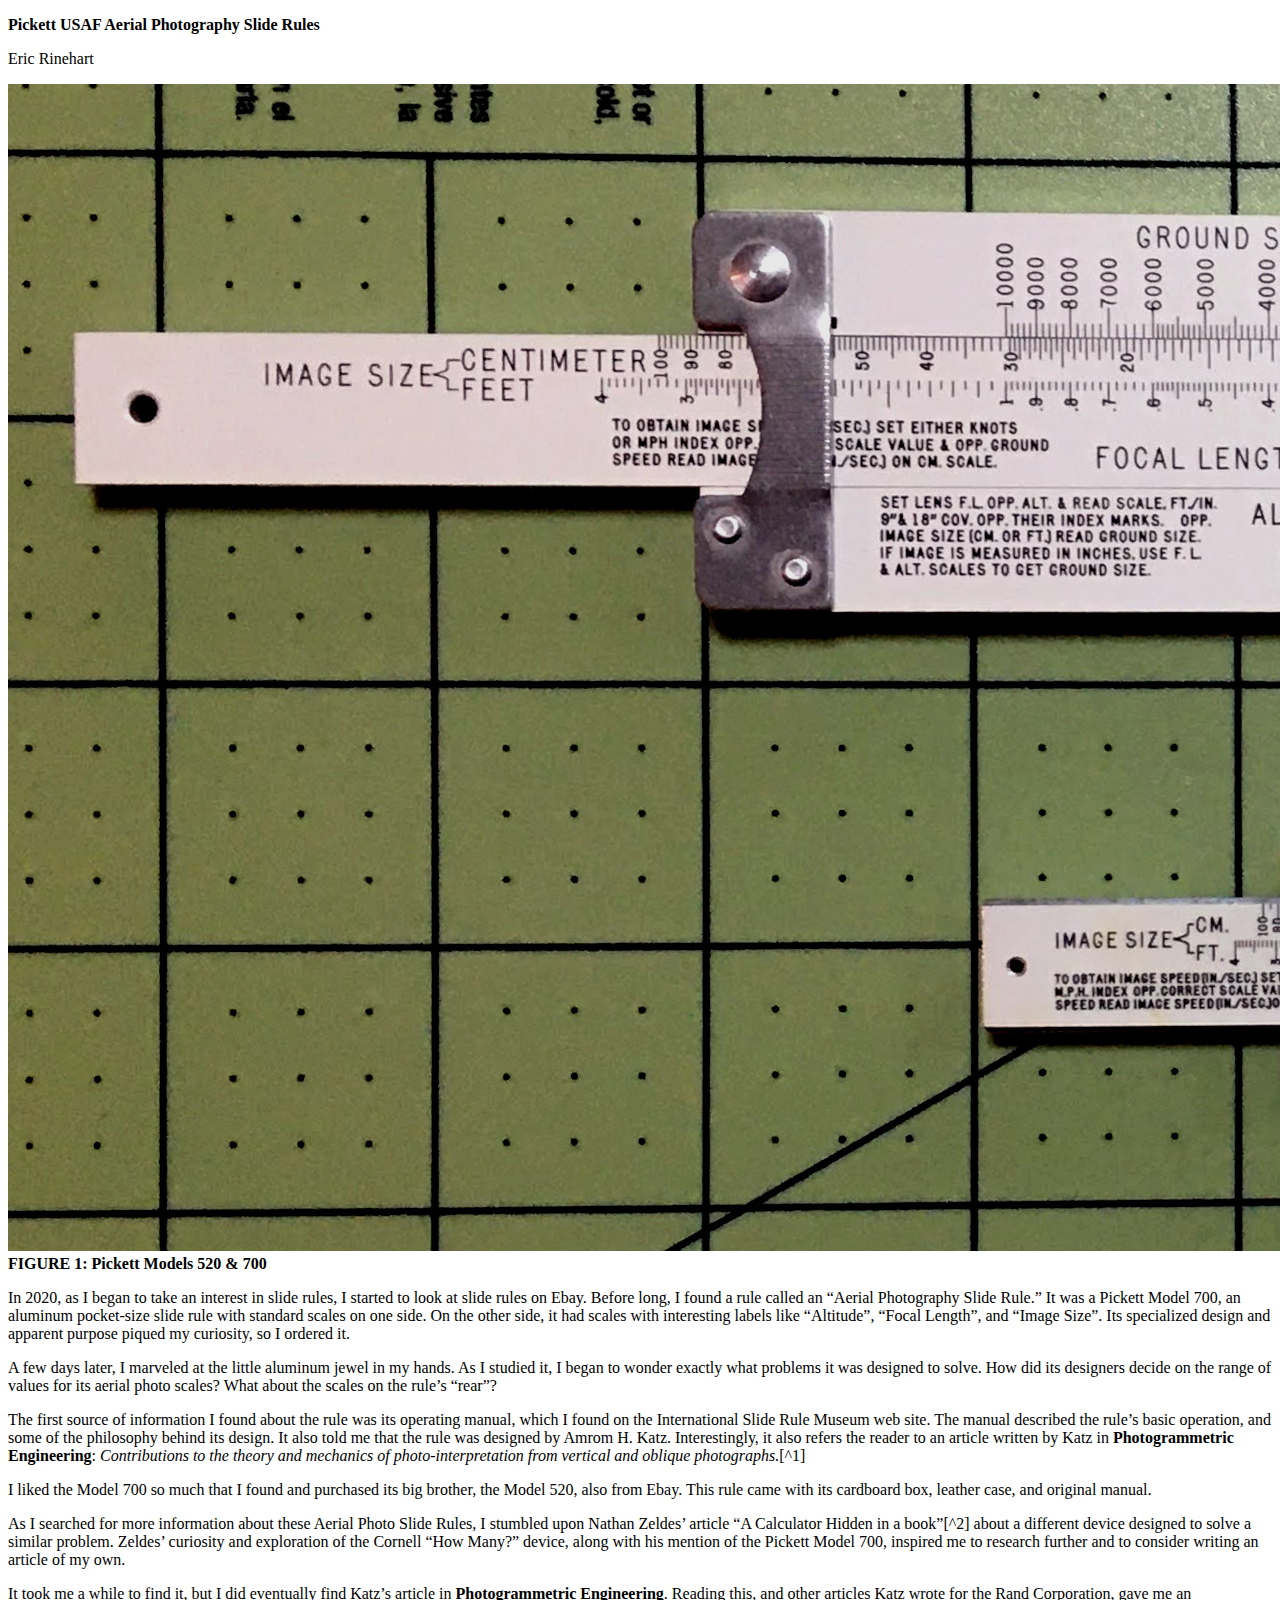
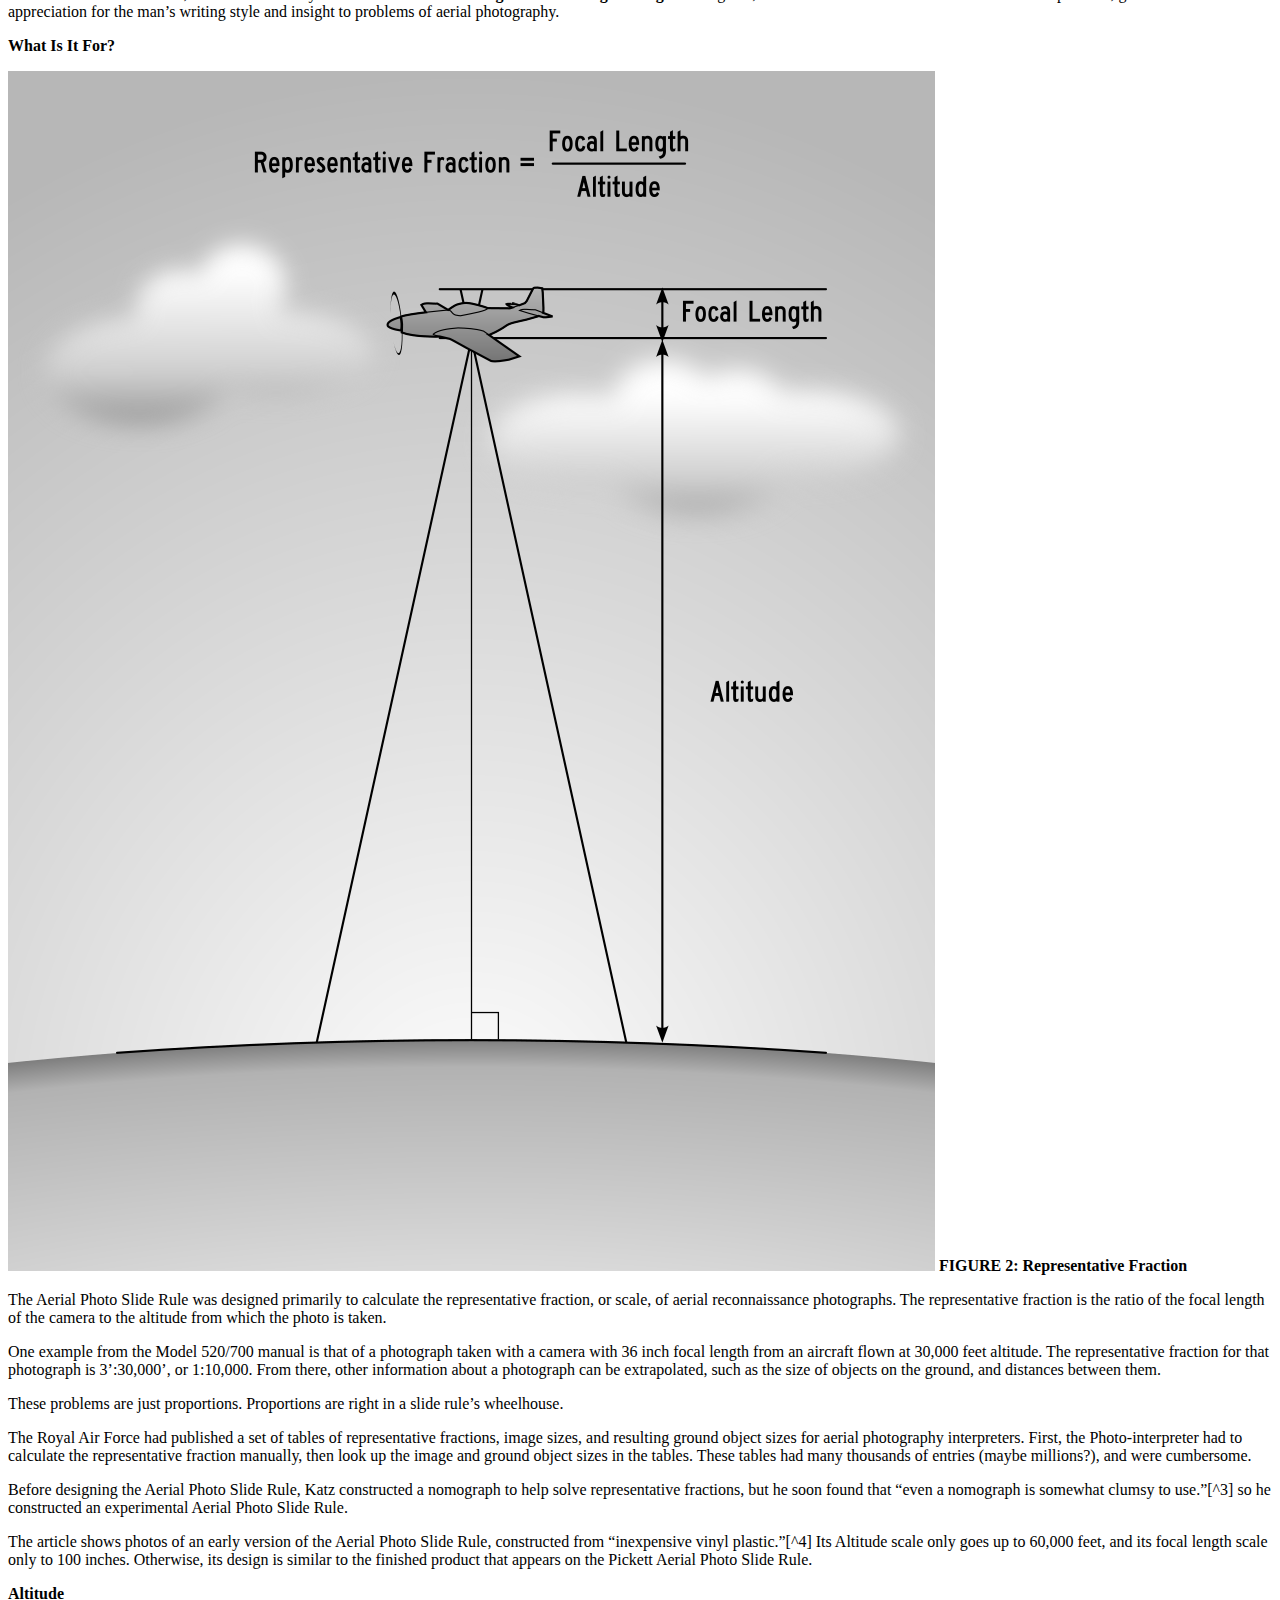
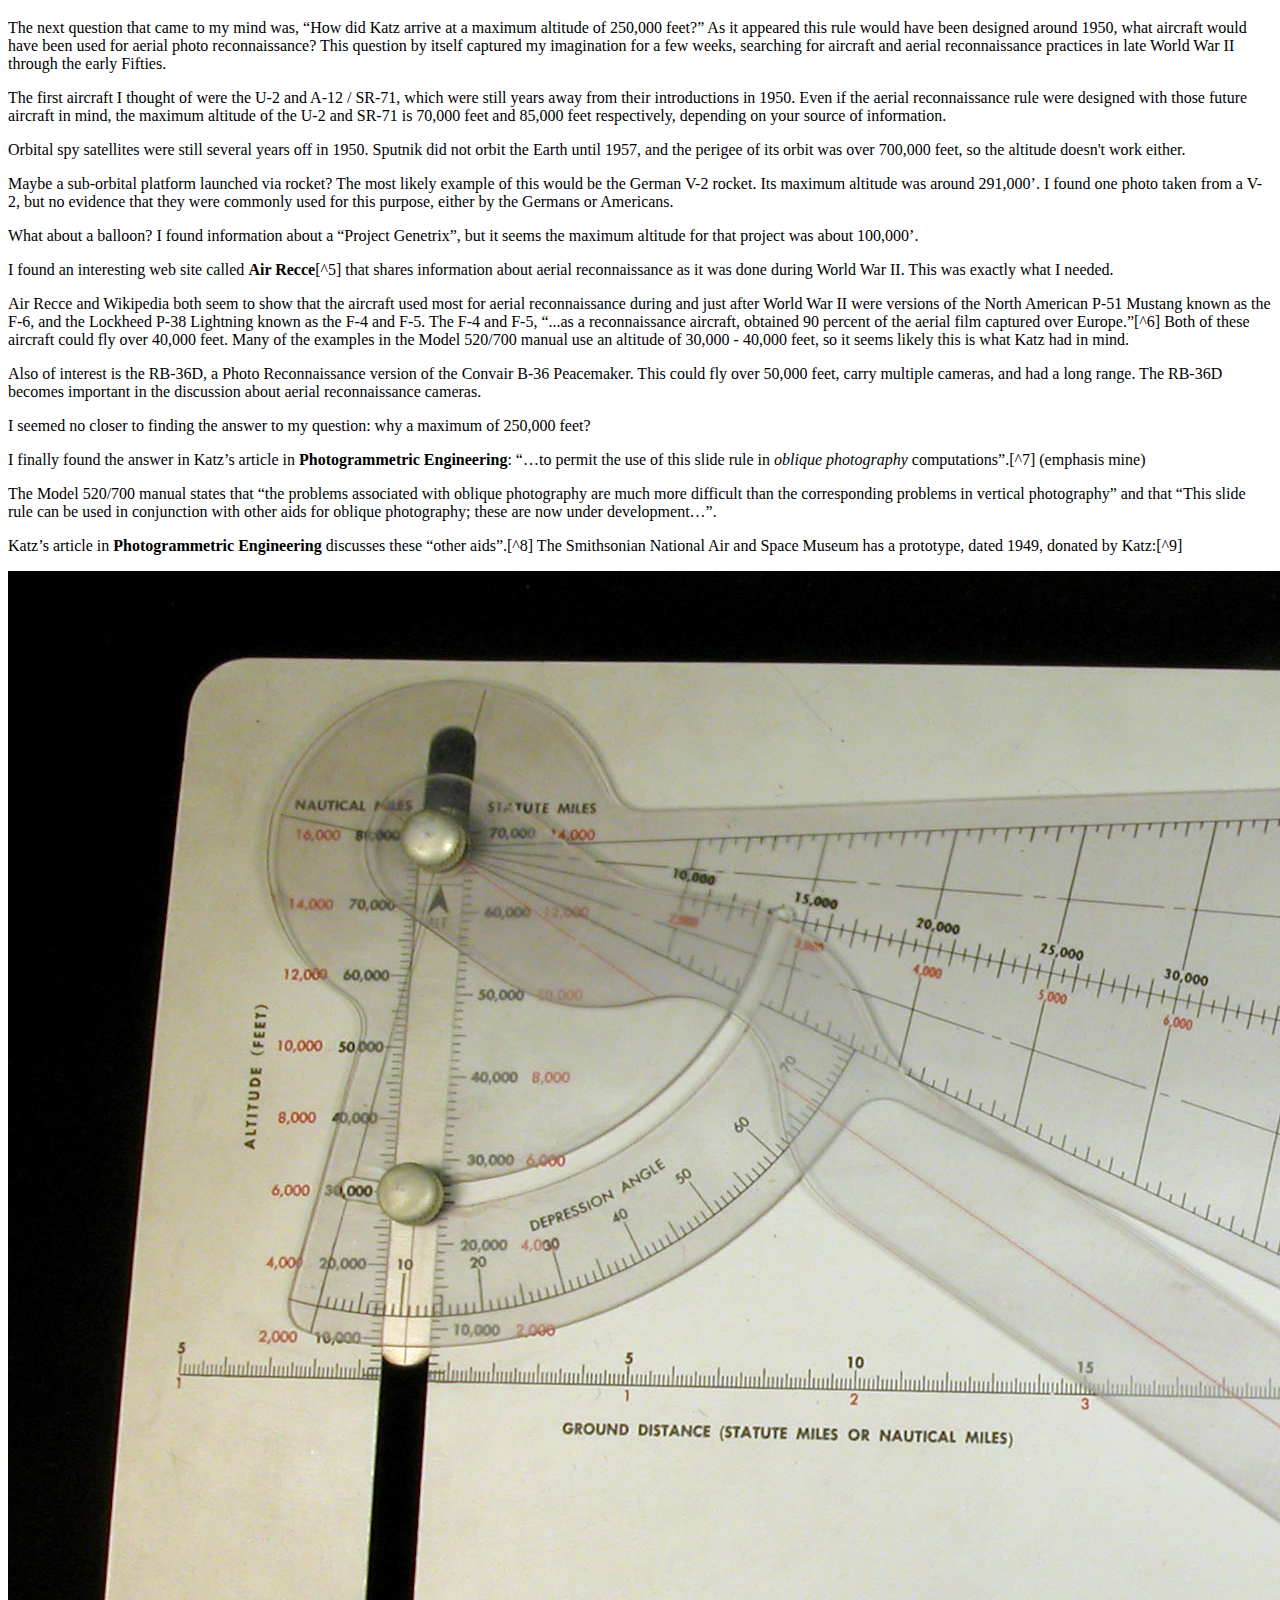
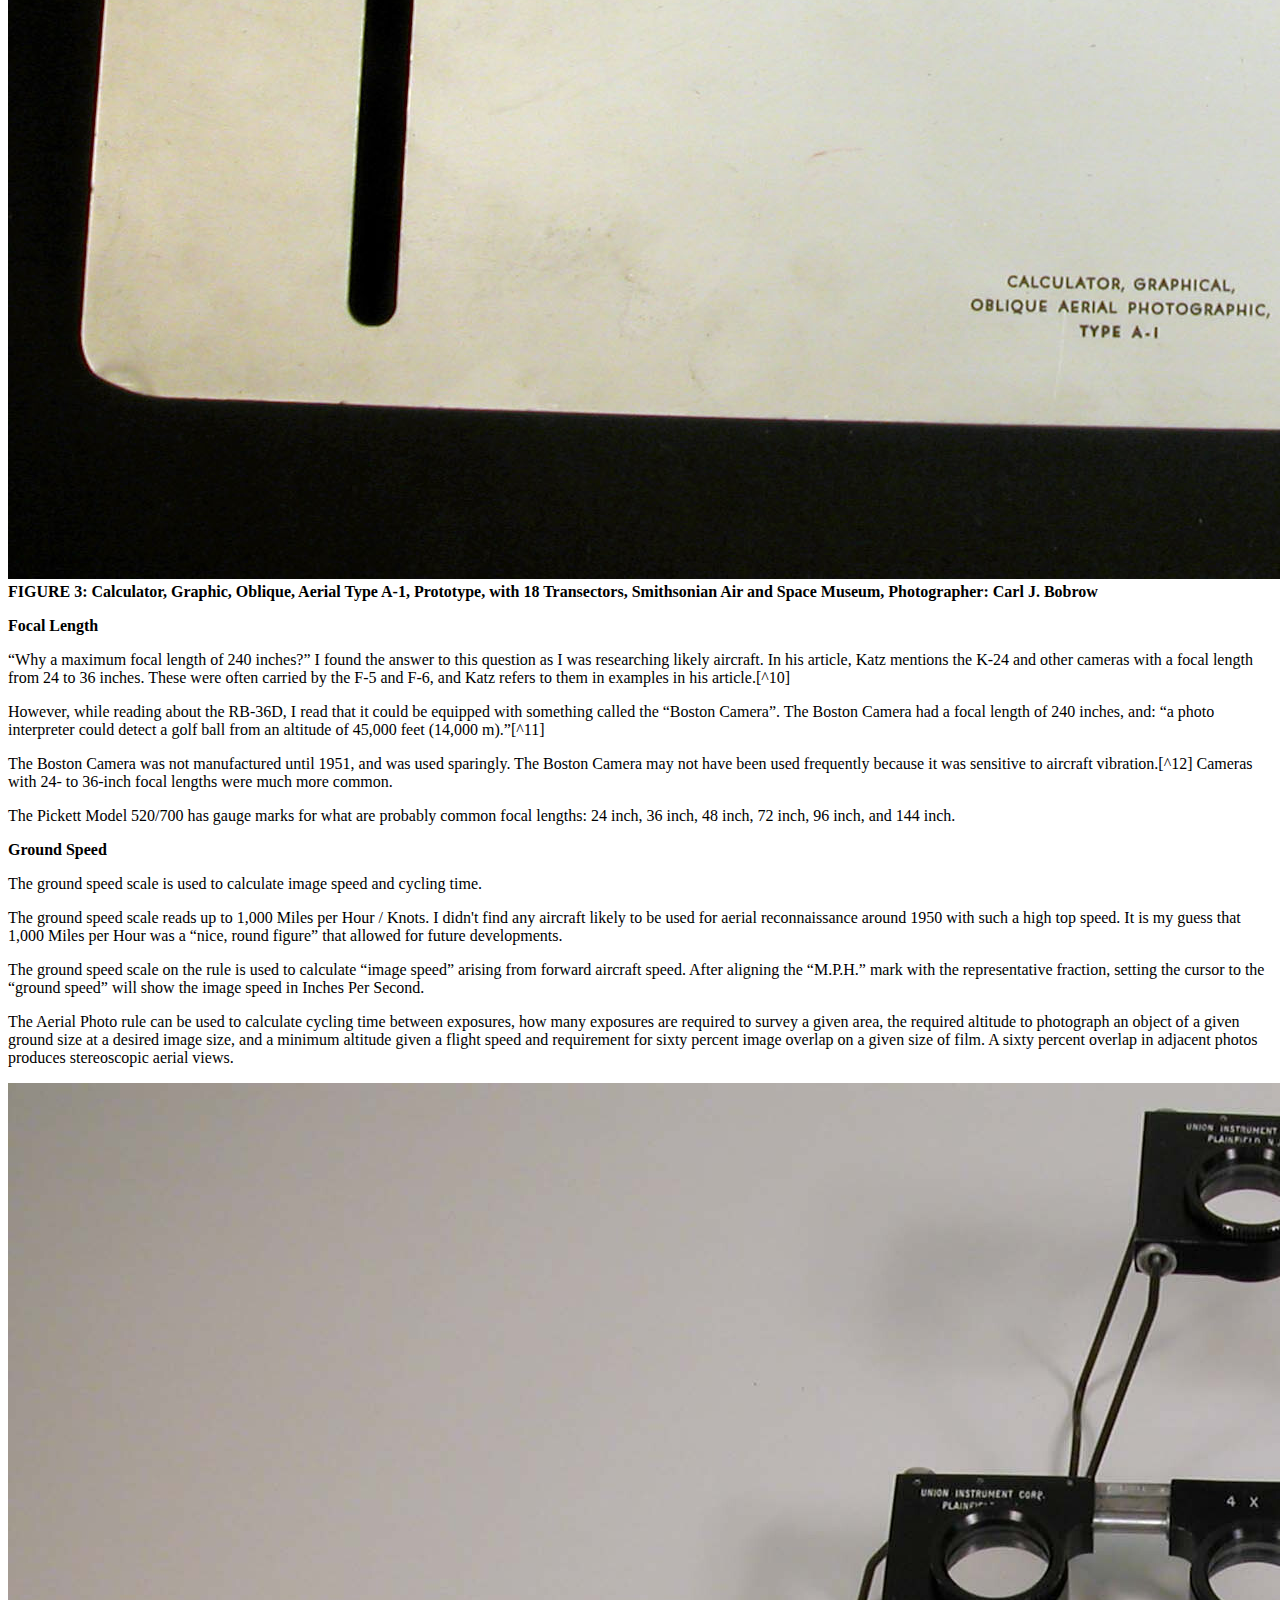
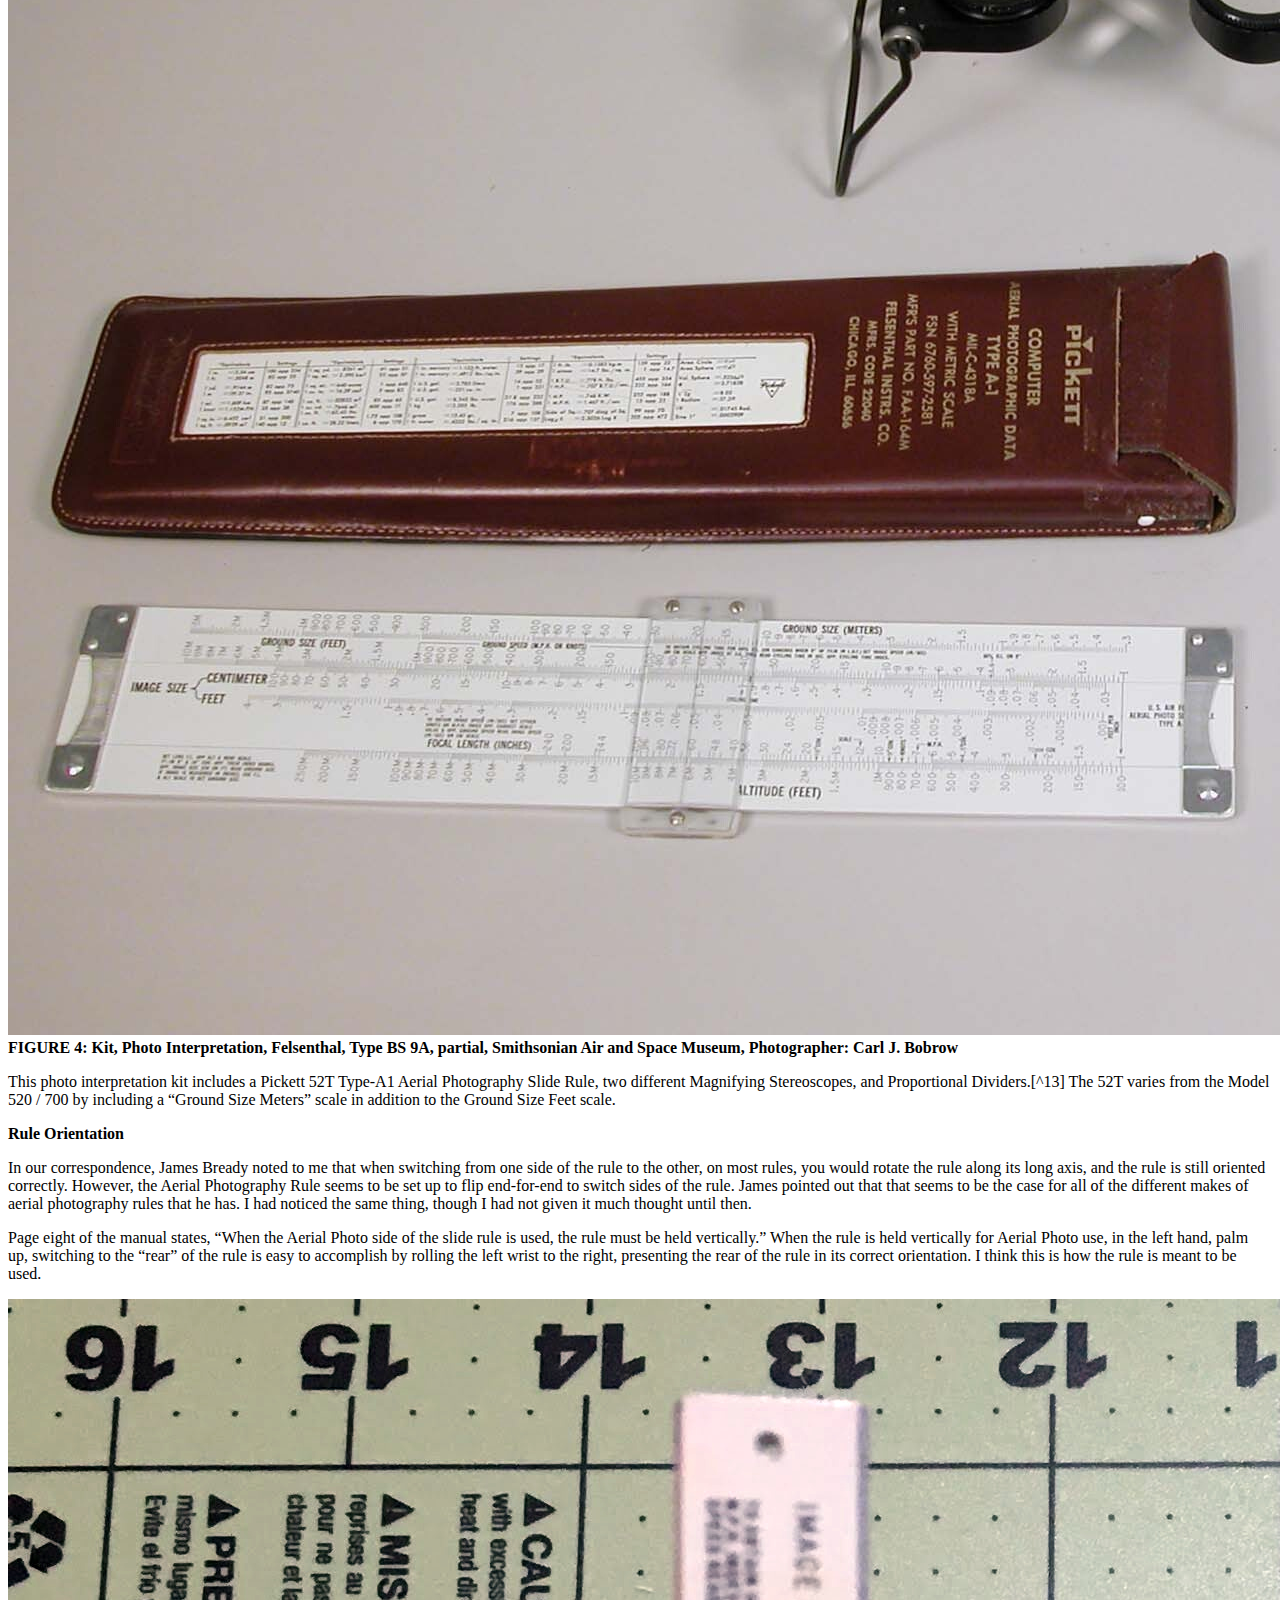
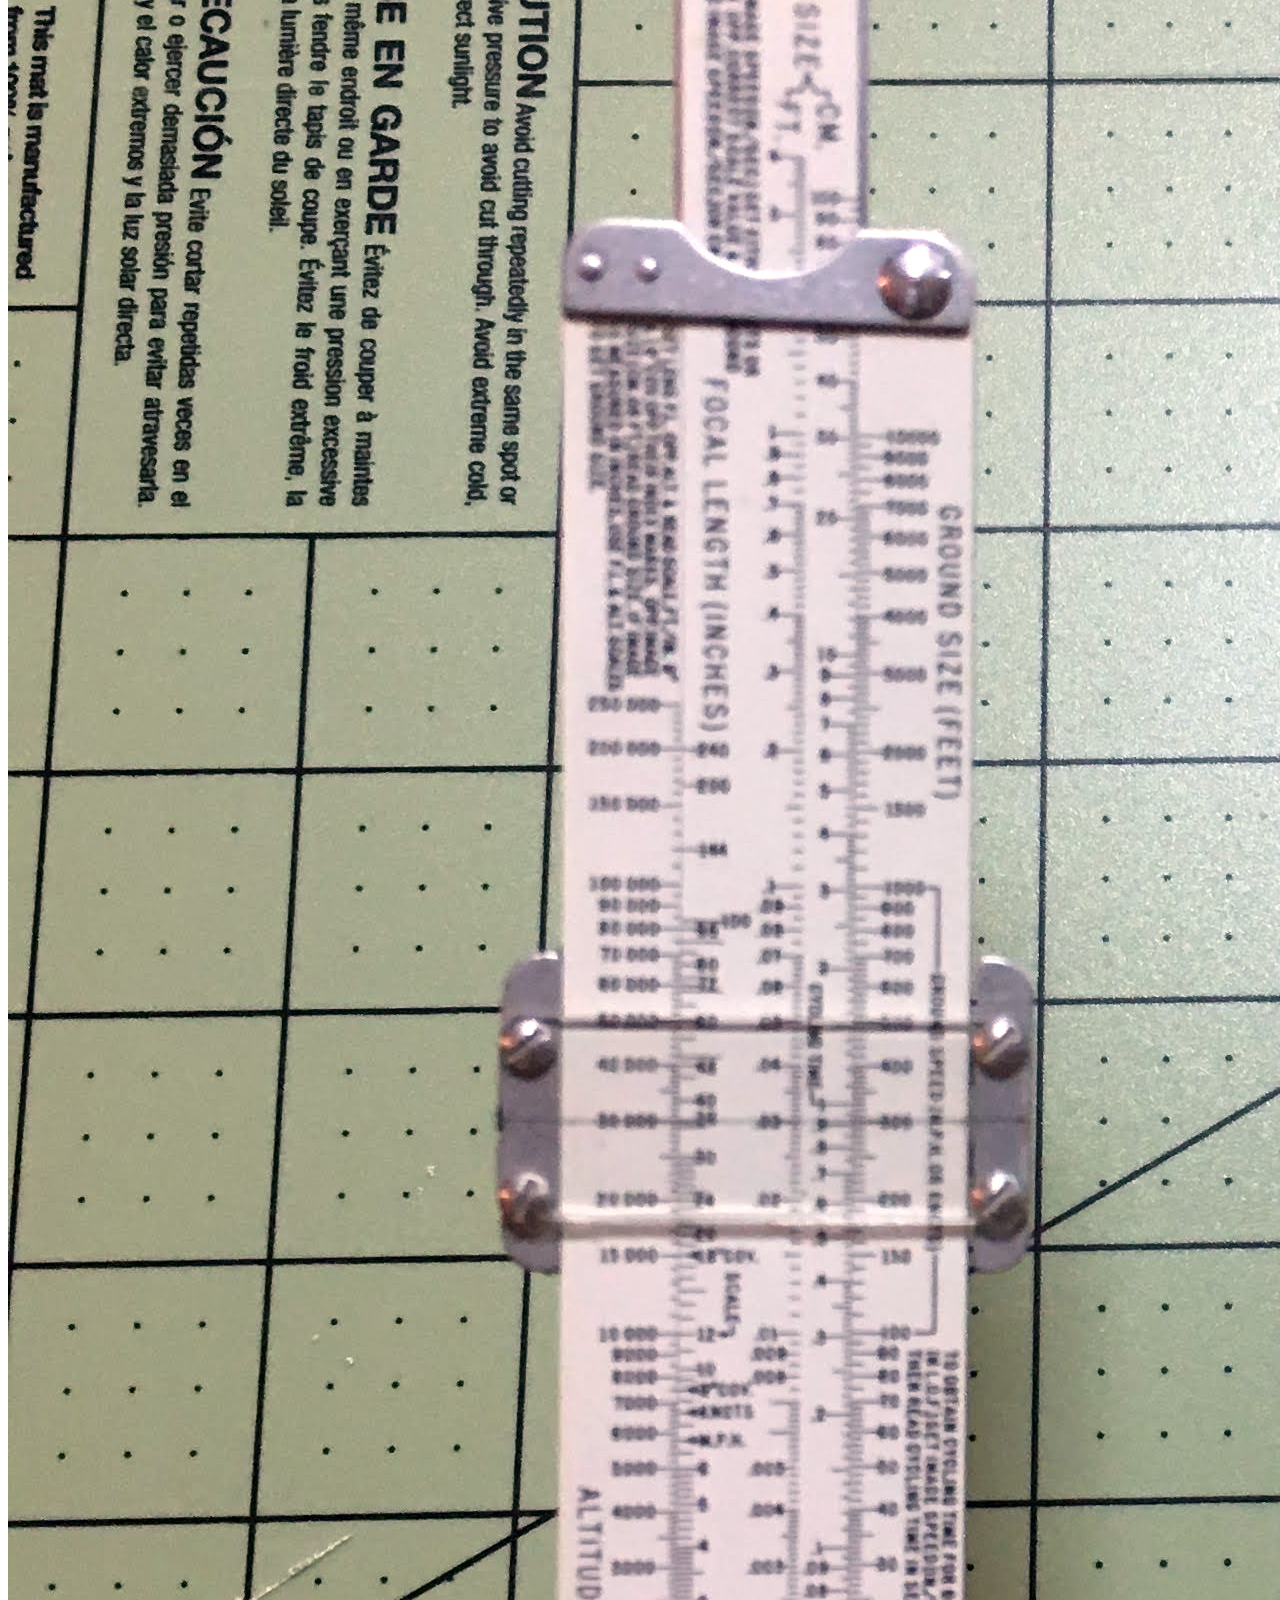
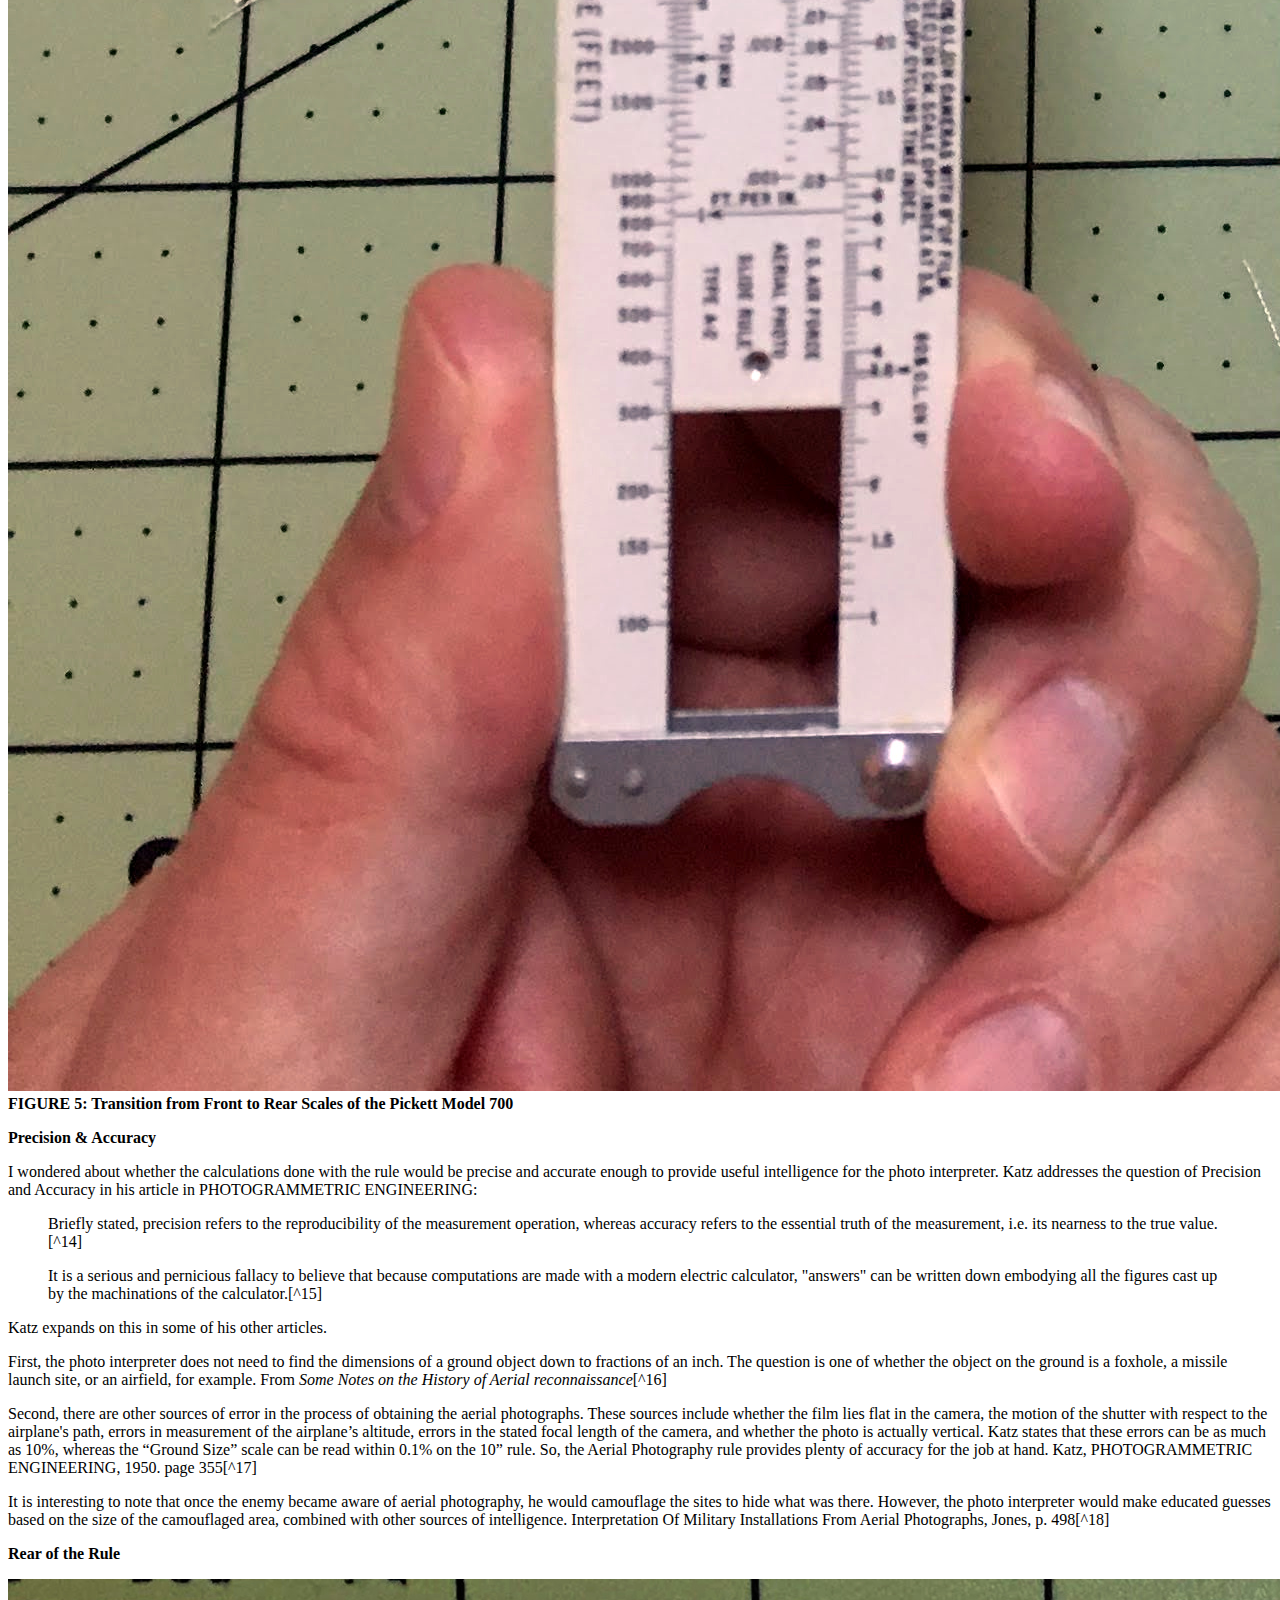
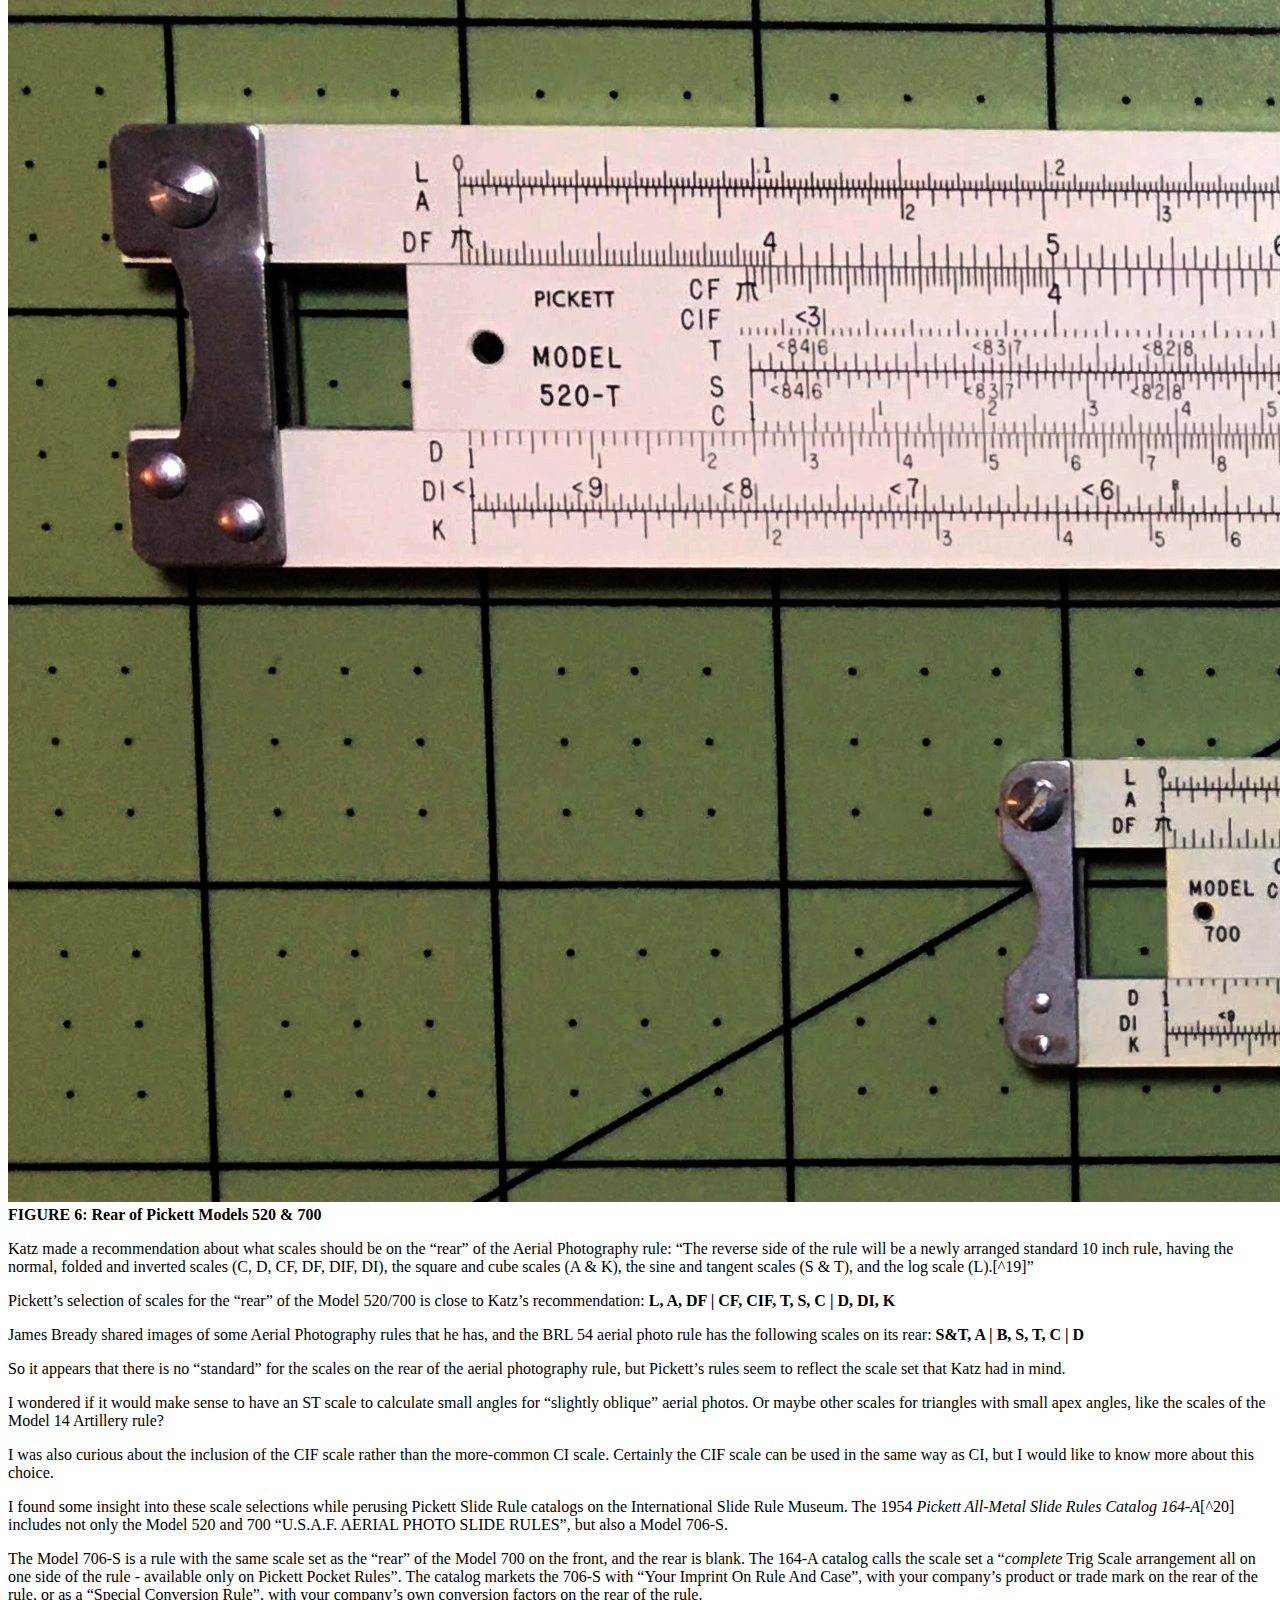
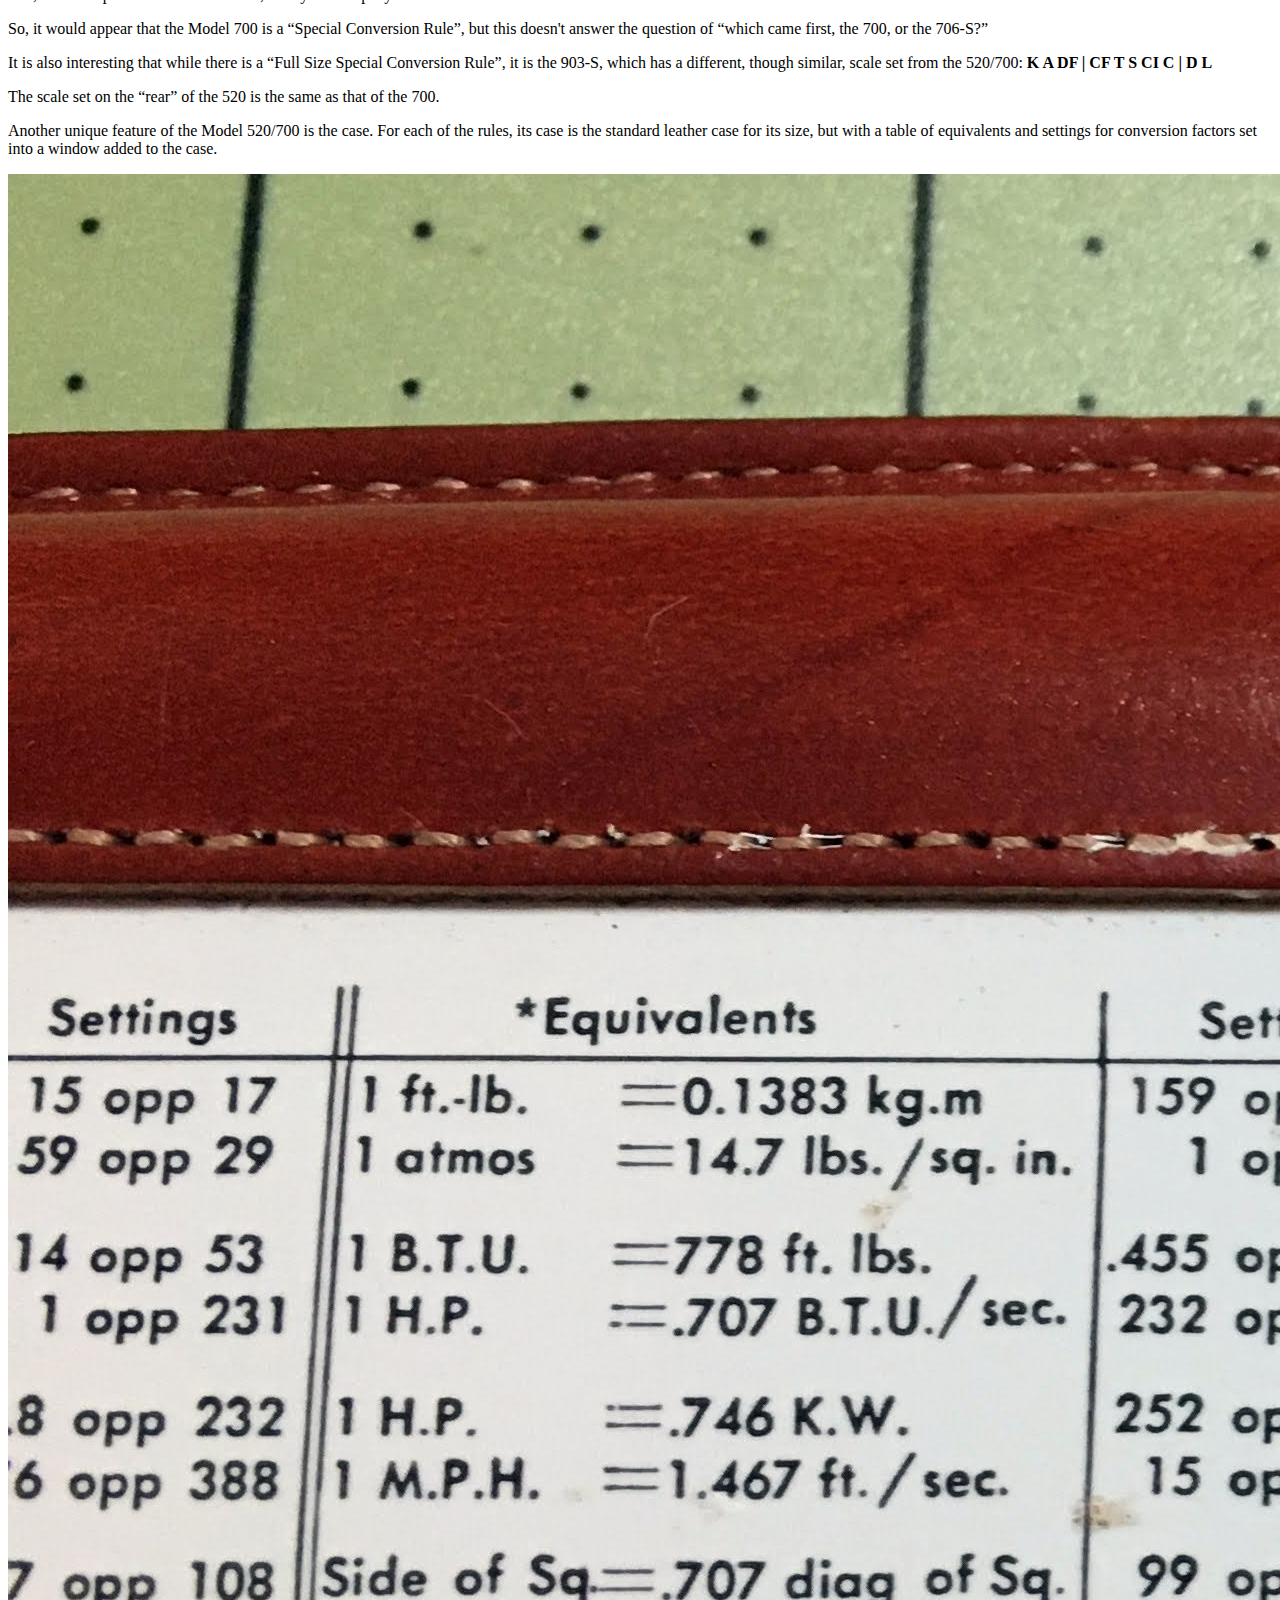
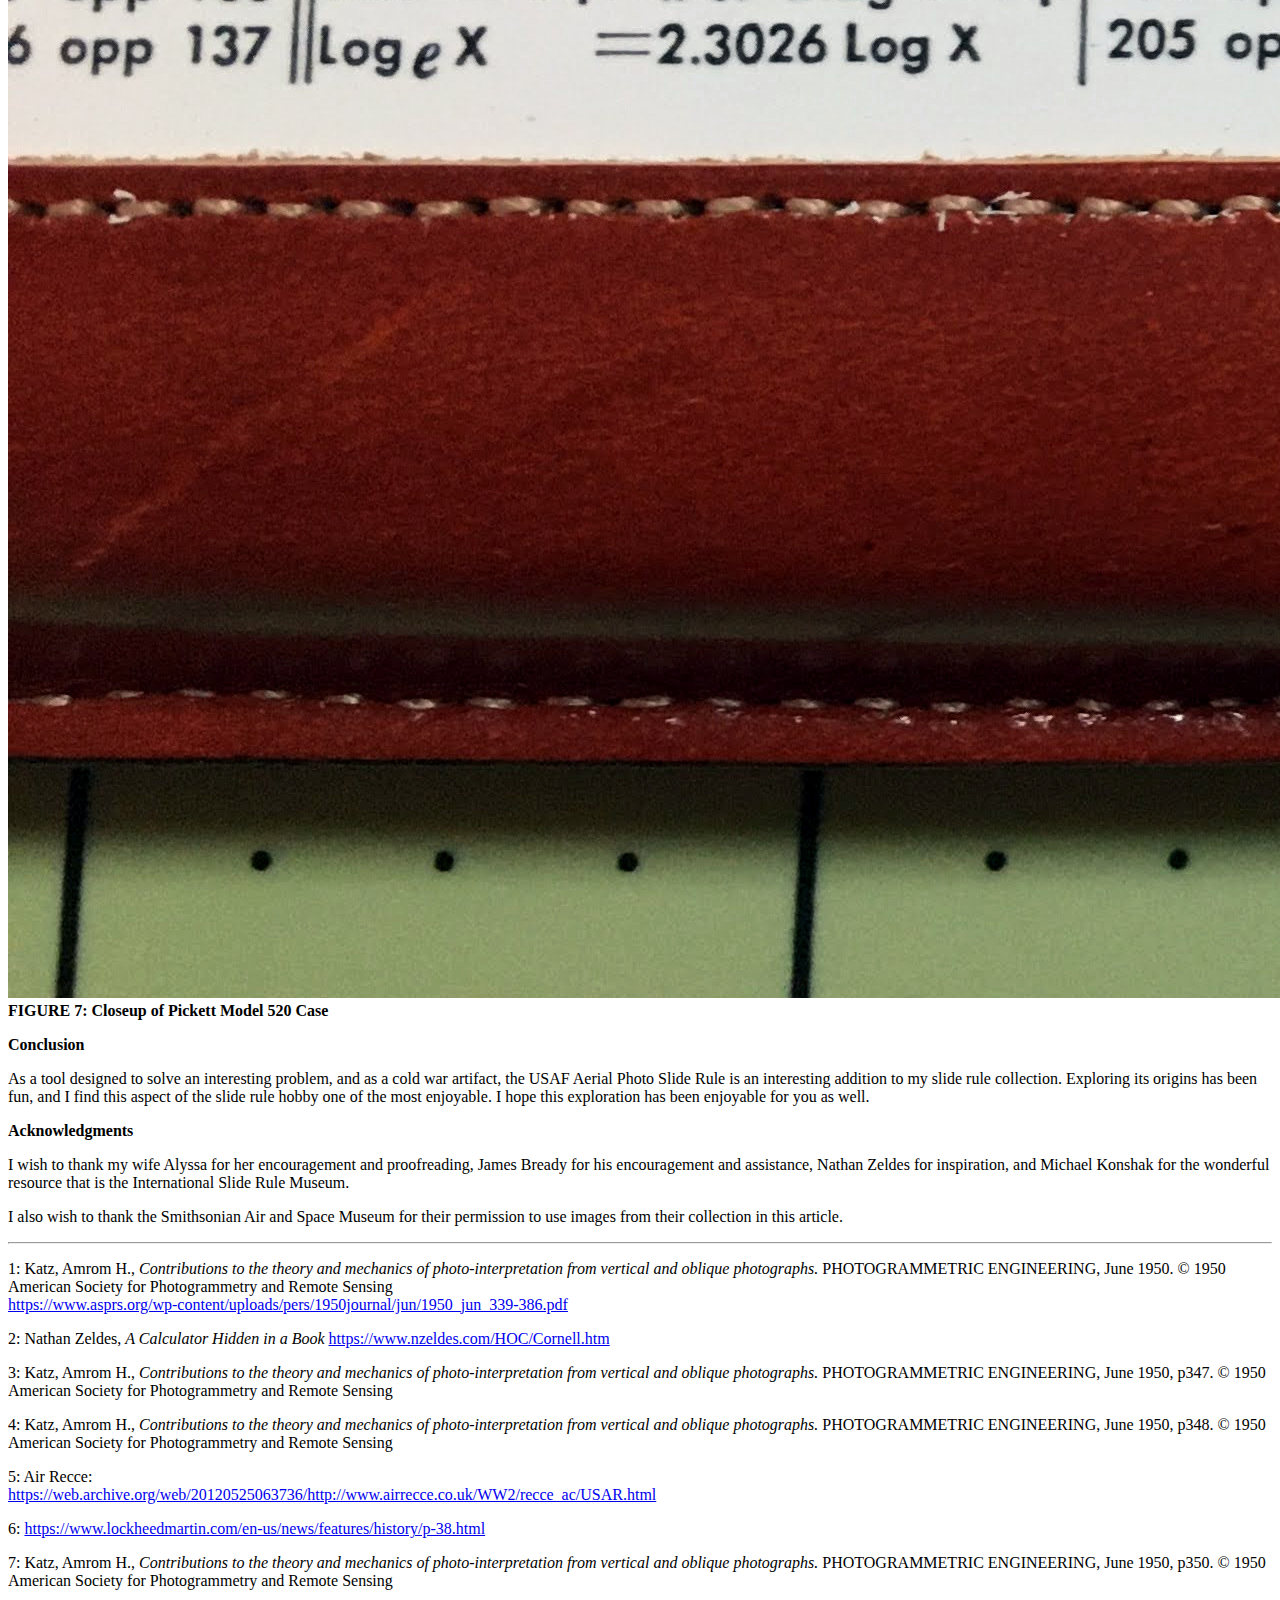
<file: USAF-Aerial-Photo-Rule.html>
<!DOCTYPE html>
<html xmlns="http://www.w3.org/1999/xhtml" lang="" xml:lang="">
<head>
  <meta charset="utf-8" />
  <meta name="generator" content="pandoc" />
  <meta name="viewport" content="width=device-width, initial-scale=1.0, user-scalable=yes" />
  <title>Pickett USAF Aerial Photography Slide Rules</title>
  <style>
    code{white-space: pre-wrap;}
    span.smallcaps{font-variant: small-caps;}
    span.underline{text-decoration: underline;}
    div.column{display: inline-block; vertical-align: top; width: 50%;}
    div.hanging-indent{margin-left: 1.5em; text-indent: -1.5em;}
    ul.task-list{list-style: none;}
  </style>
  <link rel="stylesheet" href="USAF-Aerial-Photo-Rule.css" />
</head>
<body>
<p><strong>Pickett USAF Aerial Photography Slide Rules</strong></p>
<p>Eric Rinehart</p>
<p><img src="./Images/Figure-1.jpg" alt="FIGURE 1: Pickett Models 520 &amp; 700" /> <strong>FIGURE 1: Pickett Models 520 &amp; 700</strong></p>
<p>In 2020, as I began to take an interest in slide rules, I started to look at slide rules on Ebay. Before long, I found a rule called an “Aerial Photography Slide Rule.” It was a Pickett Model 700, an aluminum pocket-size slide rule with standard scales on one side. On the other side, it had scales with interesting labels like “Altitude”, “Focal Length”, and “Image Size”. Its specialized design and apparent purpose piqued my curiosity, so I ordered it.</p>
<p>A few days later, I marveled at the little aluminum jewel in my hands. As I studied it, I began to wonder exactly what problems it was designed to solve. How did its designers decide on the range of values for its aerial photo scales? What about the scales on the rule’s “rear”?</p>
<p>The first source of information I found about the rule was its operating manual, which I found on the International Slide Rule Museum web site. The manual described the rule’s basic operation, and some of the philosophy behind its design. It also told me that the rule was designed by Amrom H. Katz. Interestingly, it also refers the reader to an article written by Katz in <strong>Photogrammetric Engineering</strong>: <em>Contributions to the theory and mechanics of photo-interpretation from vertical and oblique photographs.</em>[^1]</p>
<p>I liked the Model 700 so much that I found and purchased its big brother, the Model 520, also from Ebay. This rule came with its cardboard box, leather case, and original manual.</p>
<p>As I searched for more information about these Aerial Photo Slide Rules, I stumbled upon Nathan Zeldes’ article “A Calculator Hidden in a book”[^2] about a different device designed to solve a similar problem. Zeldes’ curiosity and exploration of the Cornell “How Many?” device, along with his mention of the Pickett Model 700, inspired me to research further and to consider writing an article of my own.</p>
<p>It took me a while to find it, but I did eventually find Katz’s article in <strong>Photogrammetric Engineering</strong>. Reading this, and other articles Katz wrote for the Rand Corporation, gave me an appreciation for the man’s writing style and insight to problems of aerial photography.</p>
<p><strong>What Is It For?</strong></p>
<p><img src="./Images/Representative-Fraction.png" alt="FIGURE 2: Representative Fraction" /> <strong>FIGURE 2: Representative Fraction</strong></p>
<p>The Aerial Photo Slide Rule was designed primarily to calculate the representative fraction, or scale, of aerial reconnaissance photographs. The representative fraction is the ratio of the focal length of the camera to the altitude from which the photo is taken.</p>
<p>One example from the Model 520/700 manual is that of a photograph taken with a camera with 36 inch focal length from an aircraft flown at 30,000 feet altitude. The representative fraction for that photograph is 3’:30,000’, or 1:10,000. From there, other information about a photograph can be extrapolated, such as the size of objects on the ground, and distances between them.</p>
<p>These problems are just proportions. Proportions are right in a slide rule’s wheelhouse.</p>
<p>The Royal Air Force had published a set of tables of representative fractions, image sizes, and resulting ground object sizes for aerial photography interpreters. First, the Photo-interpreter had to calculate the representative fraction manually, then look up the image and ground object sizes in the tables. These tables had many thousands of entries (maybe millions?), and were cumbersome.</p>
<p>Before designing the Aerial Photo Slide Rule, Katz constructed a nomograph to help solve representative fractions, but he soon found that “even a nomograph is somewhat clumsy to use.”[^3] so he constructed an experimental Aerial Photo Slide Rule.</p>
<p>The article shows photos of an early version of the Aerial Photo Slide Rule, constructed from “inexpensive vinyl plastic.”[^4] Its Altitude scale only goes up to 60,000 feet, and its focal length scale only to 100 inches. Otherwise, its design is similar to the finished product that appears on the Pickett Aerial Photo Slide Rule.</p>
<p><strong>Altitude</strong></p>
<p>The next question that came to my mind was, “How did Katz arrive at a maximum altitude of 250,000 feet?” As it appeared this rule would have been designed around 1950, what aircraft would have been used for aerial photo reconnaissance? This question by itself captured my imagination for a few weeks, searching for aircraft and aerial reconnaissance practices in late World War II through the early Fifties.</p>
<p>The first aircraft I thought of were the U-2 and A-12 / SR-71, which were still years away from their introductions in 1950. Even if the aerial reconnaissance rule were designed with those future aircraft in mind, the maximum altitude of the U-2 and SR-71 is 70,000 feet and 85,000 feet respectively, depending on your source of information.</p>
<p>Orbital spy satellites were still several years off in 1950. Sputnik did not orbit the Earth until 1957, and the perigee of its orbit was over 700,000 feet, so the altitude doesn't work either.</p>
<p>Maybe a sub-orbital platform launched via rocket? The most likely example of this would be the German V-2 rocket. Its maximum altitude was around 291,000’. I found one photo taken from a V-2, but no evidence that they were commonly used for this purpose, either by the Germans or Americans.</p>
<p>What about a balloon? I found information about a “Project Genetrix”, but it seems the maximum altitude for that project was about 100,000’.</p>
<p>I found an interesting web site called <strong>Air Recce</strong>[^5] that shares information about aerial reconnaissance as it was done during World War II. This was exactly what I needed.</p>
<p>Air Recce and Wikipedia both seem to show that the aircraft used most for aerial reconnaissance during and just after World War II were versions of the North American P-51 Mustang known as the F-6, and the Lockheed P-38 Lightning known as the F-4 and F-5. The F-4 and F-5, “...as a reconnaissance aircraft, obtained 90 percent of the aerial film captured over Europe.”[^6] Both of these aircraft could fly over 40,000 feet. Many of the examples in the Model 520/700 manual use an altitude of 30,000 - 40,000 feet, so it seems likely this is what Katz had in mind.</p>
<p>Also of interest is the RB-36D, a Photo Reconnaissance version of the Convair B-36 Peacemaker. This could fly over 50,000 feet, carry multiple cameras, and had a long range. The RB-36D becomes important in the discussion about aerial reconnaissance cameras.</p>
<p>I seemed no closer to finding the answer to my question: why a maximum of 250,000 feet?</p>
<p>I finally found the answer in Katz’s article in <strong>Photogrammetric Engineering</strong>: “…to permit the use of this slide rule in <em>oblique photography</em> computations”.[^7] (emphasis mine)</p>
<p>The Model 520/700 manual states that “the problems associated with oblique photography are much more difficult than the corresponding problems in vertical photography” and that “This slide rule can be used in conjunction with other aids for oblique photography; these are now under development…”.</p>
<p>Katz’s article in <strong>Photogrammetric Engineering</strong> discusses these “other aids”.[^8] The Smithsonian National Air and Space Museum has a prototype, dated 1949, donated by Katz:[^9]</p>
<p><img src="./Images/A19930313000cp01.jpg" alt="FIGURE 3: Calculator, Graphic, Oblique, Aerial Type A-1, Prototype, with 18 Transectors, Smithsonian Air and Space Museum, Photographer: Carl J. Bobrow" /> <strong>FIGURE 3: Calculator, Graphic, Oblique, Aerial Type A-1, Prototype, with 18 Transectors, Smithsonian Air and Space Museum, Photographer: Carl J. Bobrow</strong></p>
<p><strong>Focal Length</strong></p>
<p>“Why a maximum focal length of 240 inches?” I found the answer to this question as I was researching likely aircraft. In his article, Katz mentions the K-24 and other cameras with a focal length from 24 to 36 inches. These were often carried by the F-5 and F-6, and Katz refers to them in examples in his article.[^10]</p>
<p>However, while reading about the RB-36D, I read that it could be equipped with something called the “Boston Camera”. The Boston Camera had a focal length of 240 inches, and: “a photo interpreter could detect a golf ball from an altitude of 45,000 feet (14,000 m).”[^11]</p>
<p>The Boston Camera was not manufactured until 1951, and was used sparingly. The Boston Camera may not have been used frequently because it was sensitive to aircraft vibration.[^12] Cameras with 24- to 36-inch focal lengths were much more common.</p>
<p>The Pickett Model 520/700 has gauge marks for what are probably common focal lengths: 24 inch, 36 inch, 48 inch, 72 inch, 96 inch, and 144 inch.</p>
<p><strong>Ground Speed</strong></p>
<p>The ground speed scale is used to calculate image speed and cycling time.</p>
<p>The ground speed scale reads up to 1,000 Miles per Hour / Knots. I didn't find any aircraft likely to be used for aerial reconnaissance around 1950 with such a high top speed. It is my guess that 1,000 Miles per Hour was a “nice, round figure” that allowed for future developments.</p>
<p>The ground speed scale on the rule is used to calculate “image speed” arising from forward aircraft speed. After aligning the “M.P.H.” mark with the representative fraction, setting the cursor to the “ground speed” will show the image speed in Inches Per Second.</p>
<p>The Aerial Photo rule can be used to calculate cycling time between exposures, how many exposures are required to survey a given area, the required altitude to photograph an object of a given ground size at a desired image size, and a minimum altitude given a flight speed and requirement for sixty percent image overlap on a given size of film. A sixty percent overlap in adjacent photos produces stereoscopic aerial views.</p>
<p><img src="./Images/NASM-A19771915000cp08.jpg" alt="FIGURE 4: Kit, Photo Interpretation, Felsenthal, Type BS 9A, partial, Smithsonian Air and Space Museum, Photographer: Carl J. Bobrow" /> <strong>FIGURE 4: Kit, Photo Interpretation, Felsenthal, Type BS 9A, partial, Smithsonian Air and Space Museum, Photographer: Carl J. Bobrow</strong></p>
<p>This photo interpretation kit includes a Pickett 52T Type-A1 Aerial Photography Slide Rule, two different Magnifying Stereoscopes, and Proportional Dividers.[^13] The 52T varies from the Model 520 / 700 by including a “Ground Size Meters” scale in addition to the Ground Size Feet scale.</p>
<p><strong>Rule Orientation</strong></p>
<p>In our correspondence, James Bready noted to me that when switching from one side of the rule to the other, on most rules, you would rotate the rule along its long axis, and the rule is still oriented correctly. However, the Aerial Photography Rule seems to be set up to flip end-for-end to switch sides of the rule. James pointed out that that seems to be the case for all of the different makes of aerial photography rules that he has. I had noticed the same thing, though I had not given it much thought until then.</p>
<p>Page eight of the manual states, “When the Aerial Photo side of the slide rule is used, the rule must be held vertically.” When the rule is held vertically for Aerial Photo use, in the left hand, palm up, switching to the “rear” of the rule is easy to accomplish by rolling the left wrist to the right, presenting the rear of the rule in its correct orientation. I think this is how the rule is meant to be used.</p>
<p><img src="./Images/Figure-4.jpg" alt="FIGURE 5: Transition from Front to Rear Scales of the Pickett Model 700" /> <strong>FIGURE 5: Transition from Front to Rear Scales of the Pickett Model 700</strong></p>
<p><strong>Precision &amp; Accuracy</strong></p>
<p>I wondered about whether the calculations done with the rule would be precise and accurate enough to provide useful intelligence for the photo interpreter. Katz addresses the question of Precision and Accuracy in his article in PHOTOGRAMMETRIC ENGINEERING:</p>
<blockquote>
<p>Briefly stated, precision refers to the reproducibility of the measurement operation, whereas accuracy refers to the essential truth of the measurement, i.e. its nearness to the true value.[^14]</p>
</blockquote>
<blockquote>
<p>It is a serious and pernicious fallacy to believe that because computations are made with a modern electric calculator, "answers" can be written down embodying all the figures cast up by the machinations of the calculator.[^15]</p>
</blockquote>
<p>Katz expands on this in some of his other articles.</p>
<p>First, the photo interpreter does not need to find the dimensions of a ground object down to fractions of an inch. The question is one of whether the object on the ground is a foxhole, a missile launch site, or an airfield, for example. From <em>Some Notes on the History of Aerial reconnaissance</em>[^16]</p>
<p>Second, there are other sources of error in the process of obtaining the aerial photographs. These sources include whether the film lies flat in the camera, the motion of the shutter with respect to the airplane's path, errors in measurement of the airplane’s altitude, errors in the stated focal length of the camera, and whether the photo is actually vertical. Katz states that these errors can be as much as 10%, whereas the “Ground Size” scale can be read within 0.1% on the 10” rule. So, the Aerial Photography rule provides plenty of accuracy for the job at hand. Katz, PHOTOGRAMMETRIC ENGINEERING, 1950. page 355[^17]</p>
<p>It is interesting to note that once the enemy became aware of aerial photography, he would camouflage the sites to hide what was there. However, the photo interpreter would make educated guesses based on the size of the camouflaged area, combined with other sources of intelligence. Interpretation Of Military Installations From Aerial Photographs, Jones, p. 498[^18]</p>
<p><strong>Rear of the Rule</strong></p>
<p><img src="./Images/Figure-5.jpg" alt="FIGURE 6: Rear of Pickett Models 520 &amp; 700" /> <strong>FIGURE 6: Rear of Pickett Models 520 &amp; 700</strong></p>
<p>Katz made a recommendation about what scales should be on the “rear” of the Aerial Photography rule: “The reverse side of the rule will be a newly arranged standard 10 inch rule, having the normal, folded and inverted scales (C, D, CF, DF, DIF, DI), the square and cube scales (A &amp; K), the sine and tangent scales (S &amp; T), and the log scale (L).[^19]”</p>
<p>Pickett’s selection of scales for the “rear” of the Model 520/700 is close to Katz’s recommendation: <strong>L, A, DF | CF, CIF, T, S, C | D, DI, K</strong></p>
<p>James Bready shared images of some Aerial Photography rules that he has, and the BRL 54 aerial photo rule has the following scales on its rear: <strong>S&amp;T, A | B, S, T, C | D</strong></p>
<p>So it appears that there is no “standard” for the scales on the rear of the aerial photography rule, but Pickett’s rules seem to reflect the scale set that Katz had in mind.</p>
<p>I wondered if it would make sense to have an ST scale to calculate small angles for “slightly oblique” aerial photos. Or maybe other scales for triangles with small apex angles, like the scales of the Model 14 Artillery rule?</p>
<p>I was also curious about the inclusion of the CIF scale rather than the more-common CI scale. Certainly the CIF scale can be used in the same way as CI, but I would like to know more about this choice.</p>
<p>I found some insight into these scale selections while perusing Pickett Slide Rule catalogs on the International Slide Rule Museum. The 1954 <em>Pickett All-Metal Slide Rules Catalog 164-A</em>[^20] includes not only the Model 520 and 700 “U.S.A.F. AERIAL PHOTO SLIDE RULES”, but also a Model 706-S.</p>
<p>The Model 706-S is a rule with the same scale set as the “rear” of the Model 700 on the front, and the rear is blank. The 164-A catalog calls the scale set a “<em>complete</em> Trig Scale arrangement all on one side of the rule - available only on Pickett Pocket Rules”. The catalog markets the 706-S with “Your Imprint On Rule And Case”, with your company’s product or trade mark on the rear of the rule, or as a “Special Conversion Rule”, with your company’s own conversion factors on the rear of the rule.</p>
<p>So, it would appear that the Model 700 is a “Special Conversion Rule”, but this doesn't answer the question of “which came first, the 700, or the 706-S?”</p>
<p>It is also interesting that while there is a “Full Size Special Conversion Rule”, it is the 903-S, which has a different, though similar, scale set from the 520/700: <strong>K A DF | CF T S CI C | D L</strong></p>
<p>The scale set on the “rear” of the 520 is the same as that of the 700.</p>
<p>Another unique feature of the Model 520/700 is the case. For each of the rules, its case is the standard leather case for its size, but with a table of equivalents and settings for conversion factors set into a window added to the case.</p>
<p><img src="./Images/Figure-6.jpg" alt="FIGURE 7: Closeup of Pickett Model 520 Case" /> <strong>FIGURE 7: Closeup of Pickett Model 520 Case</strong></p>
<p><strong>Conclusion</strong></p>
<p>As a tool designed to solve an interesting problem, and as a cold war artifact, the USAF Aerial Photo Slide Rule is an interesting addition to my slide rule collection. Exploring its origins has been fun, and I find this aspect of the slide rule hobby one of the most enjoyable. I hope this exploration has been enjoyable for you as well.</p>
<p><strong>Acknowledgments</strong></p>
<p>I wish to thank my wife Alyssa for her encouragement and proofreading, James Bready for his encouragement and assistance, Nathan Zeldes for inspiration, and Michael Konshak for the wonderful resource that is the International Slide Rule Museum.</p>
<p>I also wish to thank the Smithsonian Air and Space Museum for their permission to use images from their collection in this article.</p>
<hr />
<p>1: Katz, Amrom H., <em>Contributions to the theory and mechanics of photo-interpretation from vertical and oblique photographs.</em> PHOTOGRAMMETRIC ENGINEERING, June 1950. © 1950 American Society for Photogrammetry and Remote Sensing<br />
<a href="https://www.asprs.org/wp-content/uploads/pers/1950journal/jun/1950_jun_339-386.pdf" class="uri">https://www.asprs.org/wp-content/uploads/pers/1950journal/jun/1950_jun_339-386.pdf</a></p>
<p>2: Nathan Zeldes, <em>A Calculator Hidden in a Book</em> <a href="https://www.nzeldes.com/HOC/Cornell.htm" class="uri">https://www.nzeldes.com/HOC/Cornell.htm</a></p>
<p>3: Katz, Amrom H., <em>Contributions to the theory and mechanics of photo-interpretation from vertical and oblique photographs.</em> PHOTOGRAMMETRIC ENGINEERING, June 1950, p347. © 1950 American Society for Photogrammetry and Remote Sensing</p>
<p>4: Katz, Amrom H., <em>Contributions to the theory and mechanics of photo-interpretation from vertical and oblique photographs.</em> PHOTOGRAMMETRIC ENGINEERING, June 1950, p348. © 1950 American Society for Photogrammetry and Remote Sensing</p>
<p>5: Air Recce:<br />
<a href="https://web.archive.org/web/20120525063736/http://www.airrecce.co.uk/WW2/recce_ac/USAR.html" class="uri">https://web.archive.org/web/20120525063736/http://www.airrecce.co.uk/WW2/recce_ac/USAR.html</a></p>
<p>6: <a href="https://www.lockheedmartin.com/en-us/news/features/history/p-38.html" class="uri">https://www.lockheedmartin.com/en-us/news/features/history/p-38.html</a></p>
<p>7: Katz, Amrom H., <em>Contributions to the theory and mechanics of photo-interpretation from vertical and oblique photographs.</em> PHOTOGRAMMETRIC ENGINEERING, June 1950, p350. © 1950 American Society for Photogrammetry and Remote Sensing</p>
<p>8: Katz, Amrom H., <em>Contributions to the theory and mechanics of photo-interpretation from vertical and oblique photographs.</em> PHOTOGRAMMETRIC ENGINEERING, June 1950, pp377-382. © 1950 American Society for Photogrammetry and Remote Sensing</p>
<p>9: Calculator, Graphic, Oblique, Aerial Type A-1, Prototype, with 18 Transectors<br />
<a href="https://www.si.edu/object/calculator-graphic-oblique-aerial-type-1-prototype-18-transectors:nasm_A19930313000" class="uri">https://www.si.edu/object/calculator-graphic-oblique-aerial-type-1-prototype-18-transectors:nasm_A19930313000</a></p>
<p>10: Katz, Amrom H., <em>Contributions to the theory and mechanics of photo-interpretation from vertical and oblique photographs.</em> PHOTOGRAMMETRIC ENGINEERING, June 1950, p349, 385. © 1950 American Society for Photogrammetry and Remote Sensing</p>
<p>11: K-42 “Boston Camera”:<br />
<a href="https://en.wikipedia.org/wiki/Boston_Camera" class="uri">https://en.wikipedia.org/wiki/Boston_Camera</a></p>
<p>12: The CIA and the U-2 Program, 1954-1974, pages 54 &amp; 55, “C camera”:<br />
<a href="https://www.cia.gov/static/37e56c57ddf41f9c85f357a04900e1e8/CIA-and-U2-Program.pdf" class="uri">https://www.cia.gov/static/37e56c57ddf41f9c85f357a04900e1e8/CIA-and-U2-Program.pdf</a></p>
<p>13: Kit, Photo Interpretation, Felsenthal, Type BS-9A, partial: <a href="https://www.si.edu/object/kit-photo-interpretation-felsenthal-type-bs-9a-partial:nasm_A19771915000" class="uri">https://www.si.edu/object/kit-photo-interpretation-felsenthal-type-bs-9a-partial:nasm_A19771915000</a></p>
<p>14: Katz, Amrom H., <em>Contributions to the theory and mechanics of photo-interpretation from vertical and oblique photographs.</em> PHOTOGRAMMETRIC ENGINEERING, June 1950, p351. © 1950 American Society for Photogrammetry and Remote Sensing</p>
<p>15: Katz, Amrom H., <em>Contributions to the theory and mechanics of photo-interpretation from vertical and oblique photographs.</em> PHOTOGRAMMETRIC ENGINEERING, June 1950, p351. © 1950 American Society for Photogrammetry and Remote Sensing</p>
<p>16: Thad Jones, <em>Interpretation Of Military Installations From Aerial Photographs</em> PHOTOGRAMMETRIC ENGINEERING, Vol. 14 No.4, December 1948 pp.502-503 © 1948 American Society for Photogrammetry and Remote Sensing<br />
<a href="https://www.asprs.org/wp-content/uploads/pers/1948journal/dec/1948_dec_496-506.pdf" class="uri">https://www.asprs.org/wp-content/uploads/pers/1948journal/dec/1948_dec_496-506.pdf</a></p>
<p>17: Katz, Amrom H., <em>Contributions to the theory and mechanics of photo-interpretation from vertical and oblique photographs.</em> PHOTOGRAMMETRIC ENGINEERING, June 1950, p355. © 1950 American Society for Photogrammetry and Remote Sensing</p>
<p>18: Thad Jones, <em>Interpretation Of Military Installations From Aerial Photographs</em> PHOTOGRAMMETRIC ENGINEERING, Vol. 14 No.4, December 1948 pp.496-506 © 1948 American Society for Photogrammetry and Remote Sensing</p>
<p>19: Katz, Amrom H., <em>Contributions to the theory and mechanics of photo-interpretation from vertical and oblique photographs.</em> PHOTOGRAMMETRIC ENGINEERING, June 1950, p350. © 1950 American Society for Photogrammetry and Remote Sensing</p>
<p>20: Pickett All-Metal Slide Rules Catalog 164-A: <a href="https://sliderulemuseum.com/Manuals/Pickett_Catalog_1954.pdf" class="uri">https://sliderulemuseum.com/Manuals/Pickett_Catalog_1954.pdf</a></p>
</body>
</html>
</file>
<file: USAF-Aerial-Photo-Rule.css>
sliderules.css
</file>
